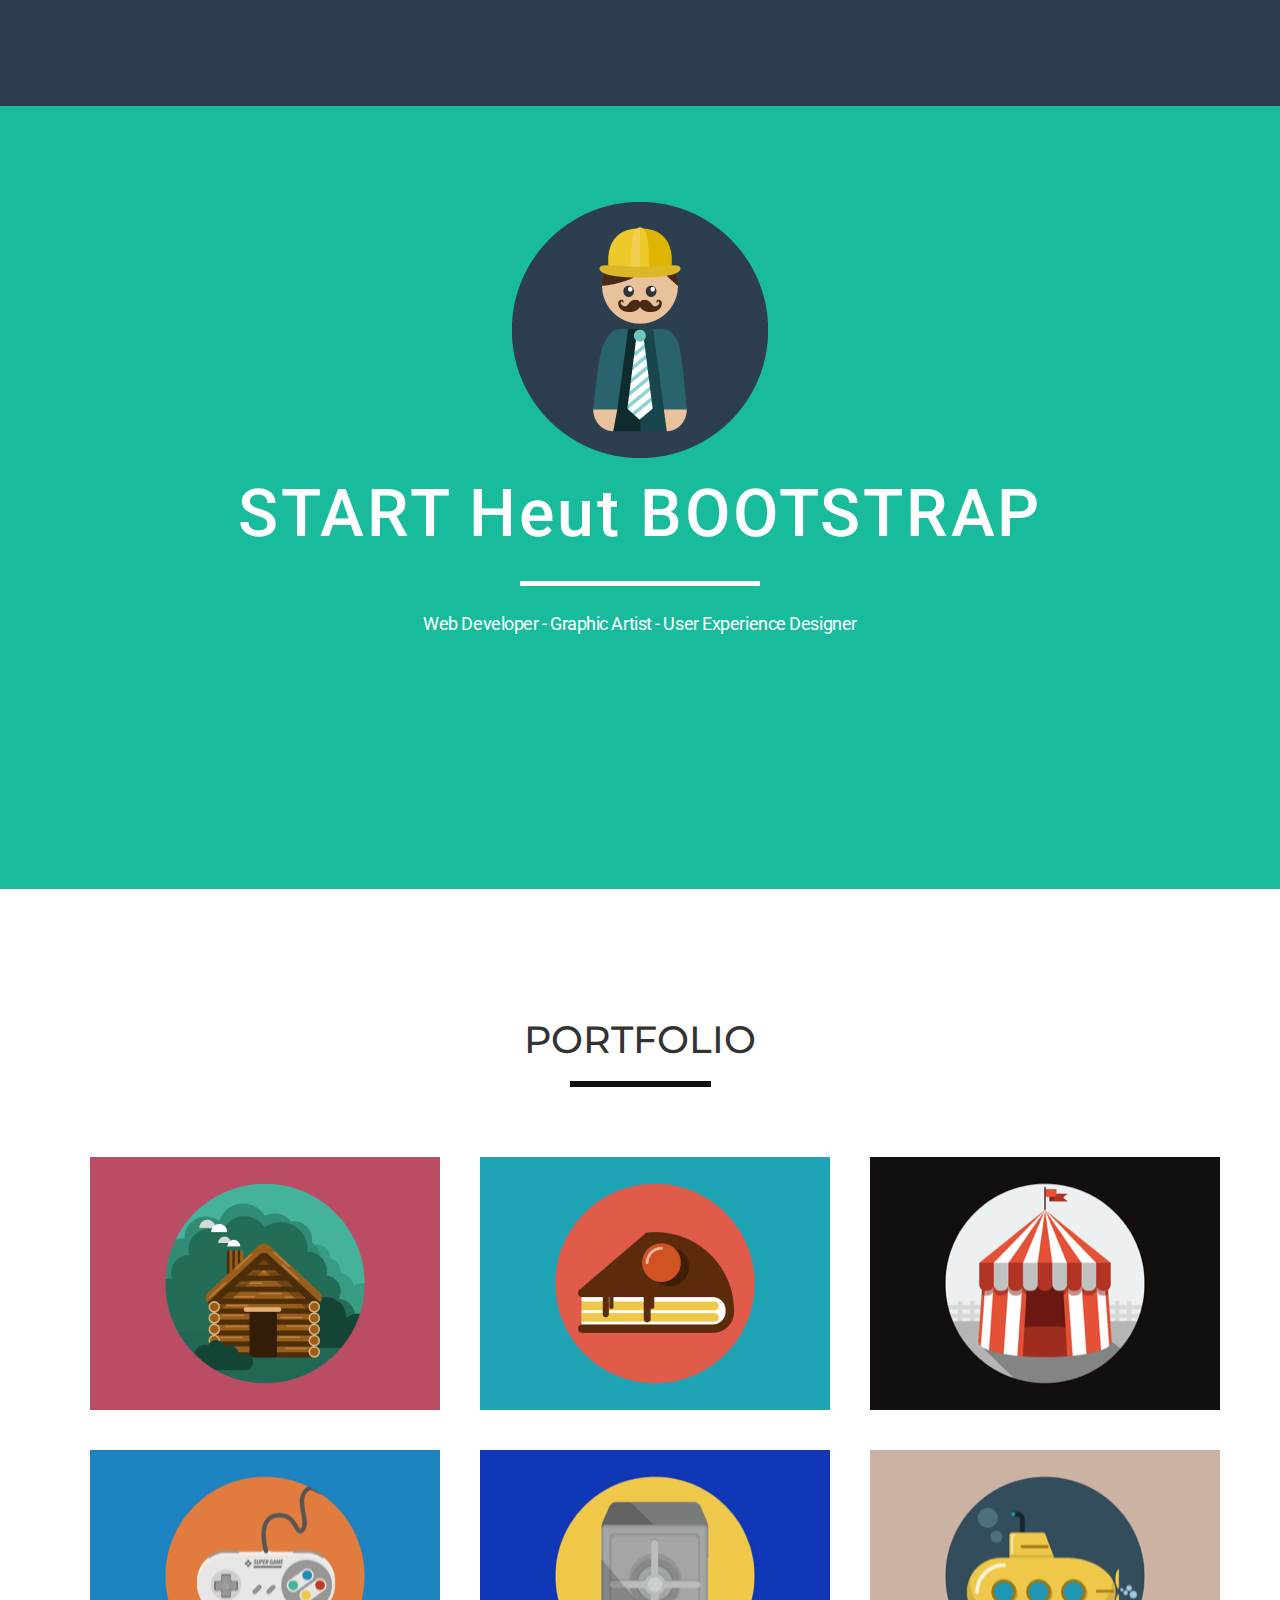
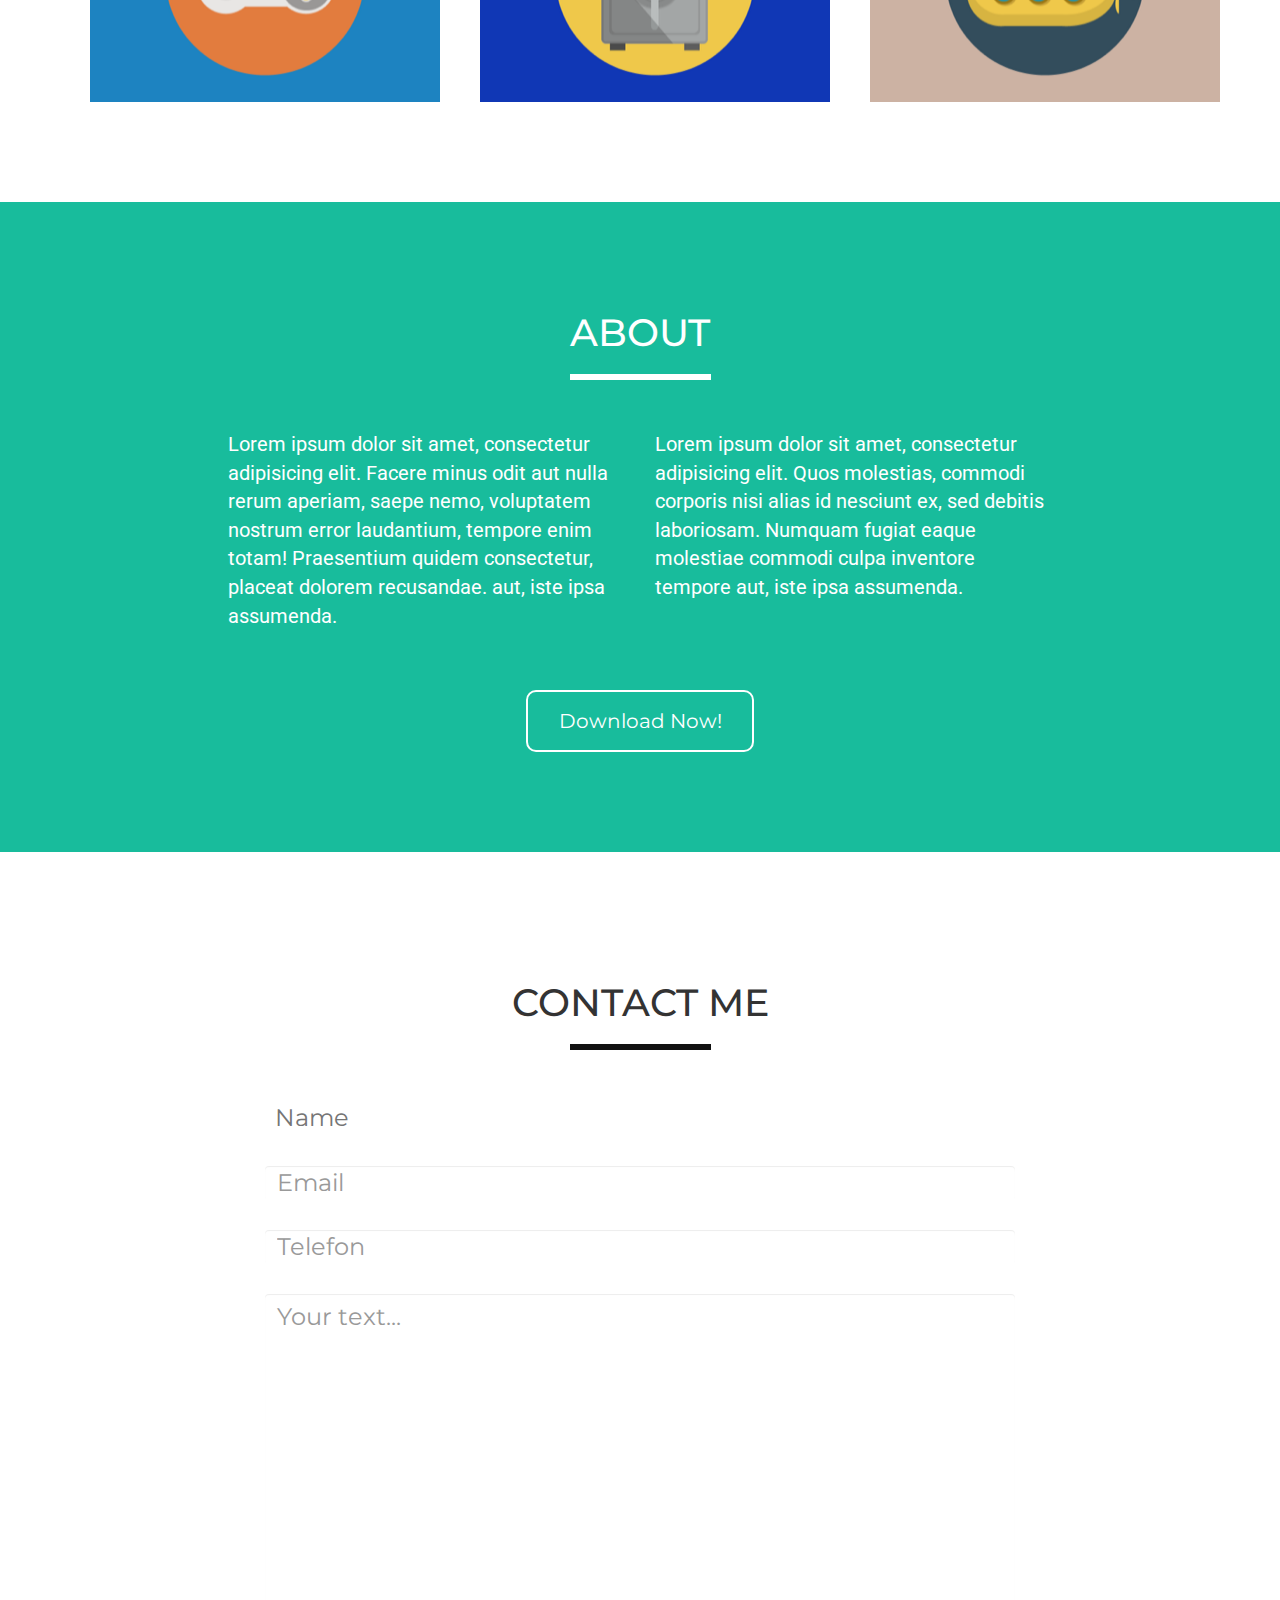
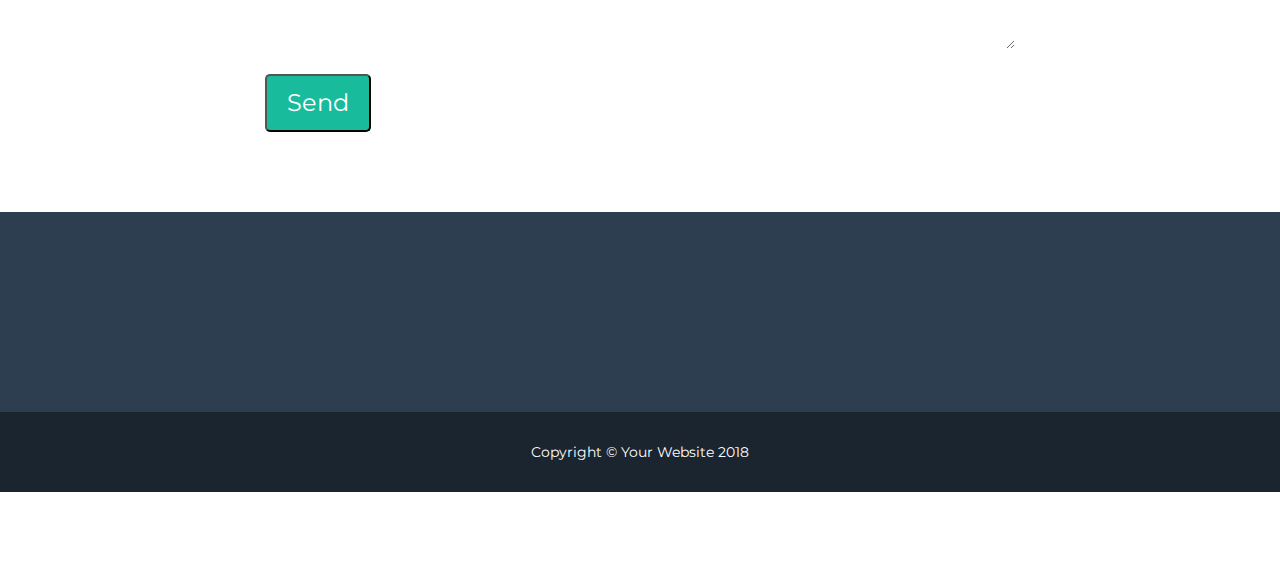
<file: alexkarlsruhe.github.io/index.html>
<!DOCTYPE html>
<html lang="de">
	<head>
		<meta charset="UTF-8">
		<title>Frelancer</title>
		<!-- Latest compiled and minified CSS -->
		<link rel="stylesheet" href="https://maxcdn.bootstrapcdn.com/bootstrap/3.3.7/css/bootstrap.min.css" integrity="sha384-BVYiiSIFeK1dGmJRAkycuHAHRg32OmUcww7on3RYdg4Va+PmSTsz/K68vbdEjh4u" crossorigin="anonymous">
		<link rel="stylesheet" href="css/mainR.css">
		<link href="https://fonts.googleapis.com/css?family=Roboto" rel="stylesheet">
		<link href="https://fonts.googleapis.com/css?family=Montserrat|Roboto" rel="stylesheet">
		
	</head>
	<body>
		<!-- First page -->
		<div class="section">
			<div class=".container-fluid">
				
				<div class="row">
					<div class="col-lg-12 start">
						
					</div>
					
				</div>
				<div class="row">
					<div class="col-lg-12 main">
						<div class="row">
							<div class="col-lg-4 col-lg-offset-4 text-center arbeiter">
								<img src="img/Image 11.png" alt="">
							</div>
						</div>
						<div class="row">
							<div class="col-lg-8 col-lg-offset-2 ">
								<div class="main-text">
									<h1>START Heut BOOTSTRAP</h1>
									<hr class="main-line">
									<p>Web Developer - Graphic Artist - User Experience Designer</p>
								</div>
							</div>
						</div>
						
					</div>
				</div>
				
			</div>
		</div>
		<!-- page portfolio -->
		<div class="section">
			<div class="container portfolio">
				<div class="row  h2-content" >
					<div class="col-lg-4 col-lg-offset-4  text-center ">
						<h2>PORTFOLIO</h2>
						<hr class="line">
					</div>
				</div>
				<div class="row text-center ">
					<!-- Bild 1 -->
					<div class="con text-center">
						<div class="text-center col-xs-8 col-xs-offset-2 col-sm-6 col-sm-offset-0 col-md-6 col-lg-4  "><img class="portfolio-img" src="img/Image 15.png" alt="">
							<div class="over">
								<a href="https://www.google.de/" target="_blank">Click Me!</a>
							</div>
						</div>
					</div>
					<div class="con">
						<div class="col-xs-8 col-xs-offset-2 col-sm-6 col-sm-offset-0 col-md-6 col-lg-4  "><img class="portfolio-img" src="img/Image 16.png" alt="">
							<div class="over">
								<a href="https://www.google.de/" target="_blank">Click Me!</a>
							</div>
						</div>
					</div>
					<div class="con">
						<div class="col-xs-8 col-xs-offset-2 col-sm-6 col-sm-offset-0 col-md-6 col-lg-4  "><img class="portfolio-img" src="img/Image 17.png" alt="">
							<div class="over">
								<a href="https://www.google.de/" target="_blank">Click Me!</a>
							</div>
						</div>
					</div>
					<div class="con">
						<div class="col-xs-8 col-xs-offset-2 col-sm-6 col-sm-offset-0 col-md-6 col-lg-4  "><img class="portfolio-img" src="img/Image 18.png" alt="">
							<div class="over">
								<a href="https://www.google.de/" target="_blank">Click Me!</a>
							</div>
						</div>
					</div>
					<div class="con">
						<div class="col-xs-8 col-xs-offset-2 col-sm-6 col-sm-offset-0 col-md-6 col-lg-4  "><img class="portfolio-img" src="img/Image 19.png" alt="">
							<div class="over">
								<a href="https://www.google.de/" target="_blank">Click Me!</a>
							</div>
						</div>
					</div>
					<div class="con">
						<div class="col-xs-8 col-xs-offset-2 col-sm-6 col-sm-offset-0 col-md-6 col-lg-4  "><img class="portfolio-img" src="img/Image 20.png" alt="">
							<div class="over">
								<a href="https://www.google.de/" target="_blank">Click Me!</a>
							</div>
						</div>
					</div>
				</div>
			</div>
		</div>
		<div class="section">
			<div class="container-fluid">
				<div class="row about ">
					<div class="col-lg-12">
						<div class="row about-top text-center h2-content">
							<h2>ABOUT</h2>
							<hr class="line">
							
						</div>
						<div class="row about-content">
							<div class="col-lg-4 col-lg-offset-2">
								<p>Lorem ipsum dolor sit amet, consectetur adipisicing elit. Facere minus odit aut nulla rerum aperiam, saepe nemo, voluptatem nostrum error laudantium, tempore enim totam! Praesentium quidem consectetur, placeat dolorem recusandae.
								aut, iste ipsa assumenda.</p>
							</div>
							<div class="col-lg-4">
								<p>Lorem ipsum dolor sit amet, consectetur adipisicing elit. Quos molestias, commodi corporis nisi alias id nesciunt ex, sed debitis laboriosam. Numquam fugiat eaque molestiae commodi culpa inventore tempore aut, iste ipsa assumenda.</p>
							</div>
						</div>
						<div class="button">
							<a href="" class="about-btn">Download Now!</a>
						</div>
					</div>
				</div>
			</div>
			
		</div>
		<div class="section">
			<div class="container">
				<div class="row contact ">
					<div class="col-lg-12">
						<div class="row text-center h2-content">
							<h2>CONTACT ME</h2>
							<hr class="line">
						</div>
					</div>
				</div>
				<div class="row">
					<div class="col-lg-8 col-lg-offset-2 ">
						<form action="#">
							<input type="text" class="nameform" placeholder="Name">
							<input type="email" class="form-control" placeholder="Email">
							<input type="telefon" class="form-control" placeholder="Telefon">
							<textarea class="form-control" rows="10" placeholder="Your text..."></textarea>
							<button type="button" class="send">Send</button>
							
						</form>
					</div>
				</div>
			</div>
		</div>
		<div class="section ">
			<div class="container-fluid">
				<div class="row footer">
				</div>
				<div class="row footer-bottom">
					<p>Copyright © Your Website 2018</p>
				</div>
			</div>
		</div>
		<script src="https://ajax.googleapis.com/ajax/libs/jquery/1.12.4/jquery.min.js"></script>
		<!-- <!-- Latest compiled and minified JavaScript -->
		<script src="https://maxcdn.bootstrapcdn.com/bootstrap/3.3.7/js/bootstrap.min.js" integrity="sha384-Tc5IQib027qvyjSMfHjOMaLkfuWVxZxUPnCJA7l2mCWNIpG9mGCD8wGNIcPD7Txa" crossorigin="anonymous"></script>
	</body>
</html>
</file>
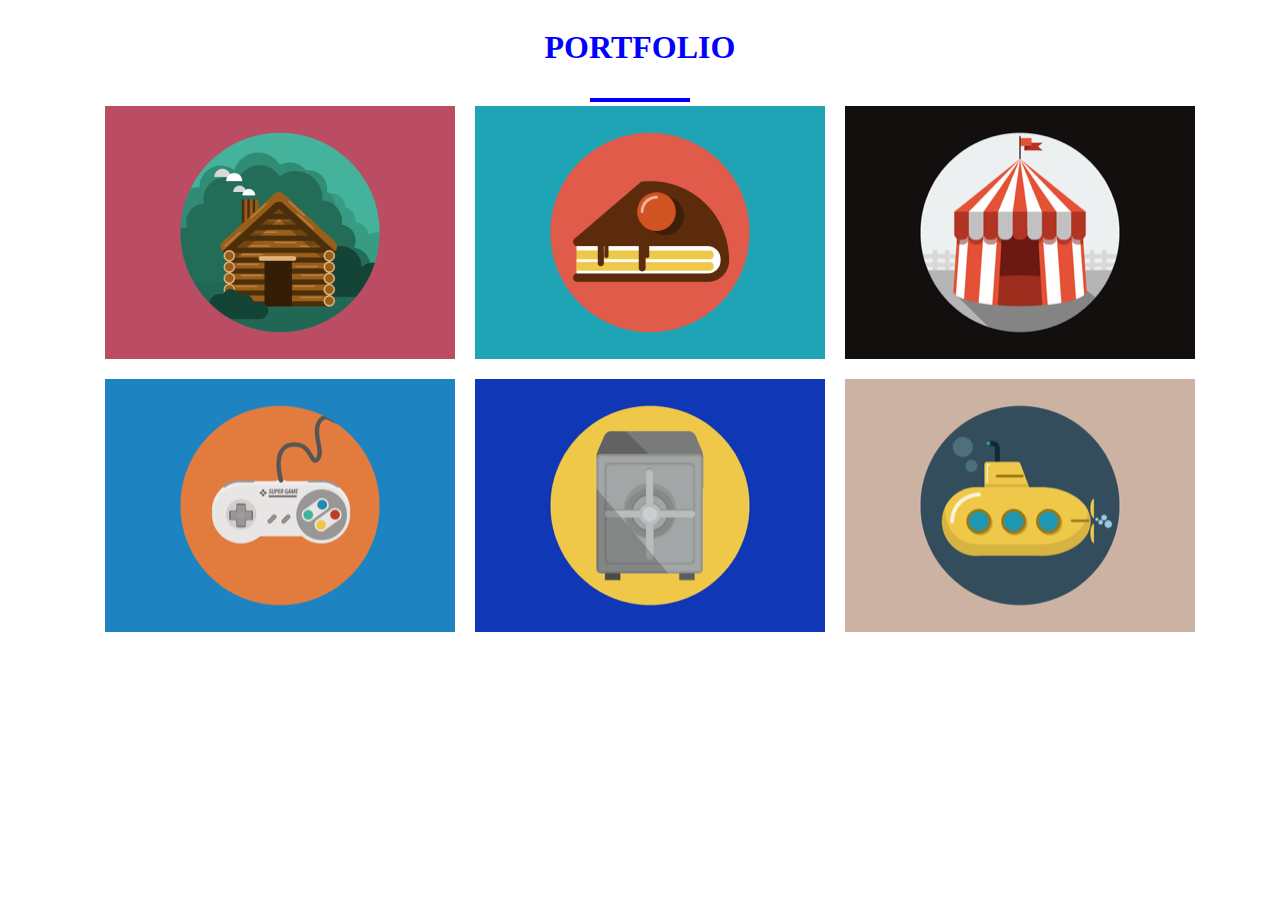
<file: hausi/hausi.html>
<!DOCTYPE html>
<html lang="de">
<head>
	<meta charset="UTF-8">
	<meta name="viewport" content="width=device-width, initial-scale=1.0">
	<link rel="stylesheet" href="css/main.css">
	<title>Hausi</title>
</head>
<body>
	<div class="porto">
		<h1>PORTFOLIO</h1>
	</div>
	<div class="line">
		
	</div>
	<div class="flex-container">
		<img src="img/Image 15.png" alt="haus" class="img1 img">
		<img src="img/Image 16.png" alt="haus" class="img2 img">
		<img src="img/Image 17.png" alt="haus" class="img3 img">
		<img src="img/Image 18.png" alt="haus" class="img4 img">
		<img src="img/Image 19.png" alt="haus" class="img5 img">
		<img src="img/Image 20.png" alt="haus" class="img6 img">
	</div>
	
</body>
</html>
</file>
<file: alexkarlsruhe.github.io/css/mainR.css>
body{
	font-family: 'Roboto', sans-serif;
	font-family: 'Montserrat', sans-serif;
}

*{
	box-sizing: border-box;
}
.section{
	margin-bottom: 80px;
	
}
.content{
	padding: 50px 0px;
}
h2{
	font-size:38px;
}
.line{
	width: 135px;
	border: 3px solid #111111;
}
	

.main{
	height:783px;
	background-color:#18BC9C;
	width: 100%;
	padding-top: 96px;

}

.arbeiter{
	text-align: center;
}

.start{
	background-color: #2C3E50;
	height: 106px;
}

.main-text{
	text-align: center;
}

.main-text h1{
	text-align: center;
	font-family: Roboto;
	letter-spacing: 2.76px;
	color: #FFFFFF;
	font-size: 66px;
	
	

}
.main-text p{
	font-family: Roboto;
	font-size:18px;
	letter-spacing: -0.448px;

	color: #FFFFFF;
}
.main-line{
	display: inline-block;
	width: 240px;
	height: 4px;
	background: #fff;
}
.h2-content{
	margin:30px 0px ;

}
.about-top h2{
	margin-top: 80px;
}

.portfolio-img{
	margin:20px;
}

.about{
	background-color:#18BC9C;
	color:white;
	
	
	
}
.about-content{
	font-family: Roboto;
	font-size: 20px;
}
.about-top hr{
	border: 3px solid white;
}

.about-btn{
	display: inline-block;
	width: 228px;
	height: 62px;

	border:2px solid white;
	border-radius: 10px;
	font-size:20px;
	color:white;
	
	text-align: center;
	padding-top: 15px;
	text-decoration: none;
	
}

.about-btn:hover{
	background-color: white;
	color: black;
}

.button a{
	text-decoration: none; 
}

.button{
	margin-top: 50px;
	text-align: center;
	margin-bottom: 100px;
}
input{
	border-bottom: 2px solid black;
	border-top:0px solid black;
	border:0 !important;
	margin-bottom:30px;
	font-size:15px;
}
textarea{
	border:0 !important;
}
.footer{

	background: #2C3E50;
	height: 200px;

}
.footer-bottom{
	height: 80px;
	background: #1A252F;
}
.footer-bottom p{
	text-align: center;
	color:white;
	margin-top:30px;
}

.form-control{
	font-size: 24px;
}

.nameform{
	font-size: 24px;
	border-top: none;
	padding-left: 10px;
}

.send{
	background-color: #18BC9C;
	border-radius: 5px;
	padding: 10px 20px 10px 20px;
	color: white;
	font-family: 'Roboto', sans-serif;
	font-family: 'Montserrat',sans-serif;
	font-size: 24px;
	margin-top: 25px;

}

.send:hover{
	background-color: #5b858c;
}


*{
  box-sizing:border-box;
}
.con{
  position: relative;
  cursor:pointer;
}
.portfolio-img{
  width: 350px;
  height: 252.77px;
  opacity:1;  
}
.over{
  width: 350px;
  height: 252.77px;
  background-color:#18BC9C;
  position:absolute;
  top:0;
  left: 0px;
  opacity:0;
  text-align: center;
  transition: all 0.5s ease;
  padding-top: 80px;
  margin-left: 35px;
  margin-top: 20px;
  
}
.over a{
  text-decoration:none;
  color:white;
  
  font-size:30px;
  font-family: Montserrat, sans-serif;
}

.over:hover{
  opacity: 0.8;
}

@media only screen and (max-width: 700px){
	.portfolio{
		margin-left: 0px;
	}
}
</file>
<file: hausi/css/main.css>
body{
	text-align: center;
}

.porto{
	text-align: center;
	align-content: center;
	color: blue;
}

.line{
	align-items: center;
	border-bottom: 4px solid blue;
	display: inline-block;
	width: 100px;
}

.flex-container{
	text-align: center;
	display: flex;
	flex-direction: row;
	flex-wrap: wrap;
	justify-content: center;
}

.img{
	margin-bottom: 20px;
}


@media only screen and (min-width: 1105px){
	.img2, .img3, .img5, .img6{
		margin-left: 20px !important;
	}
}

@media only screen and (min-width: 740px){
	.img2, .img4, .img6{
		margin-left: 20px !important;
	}
}

@media only screen and (min-width: 1200px){
	.img1{
		margin-left: 20px !important;
	}
}
</file>
